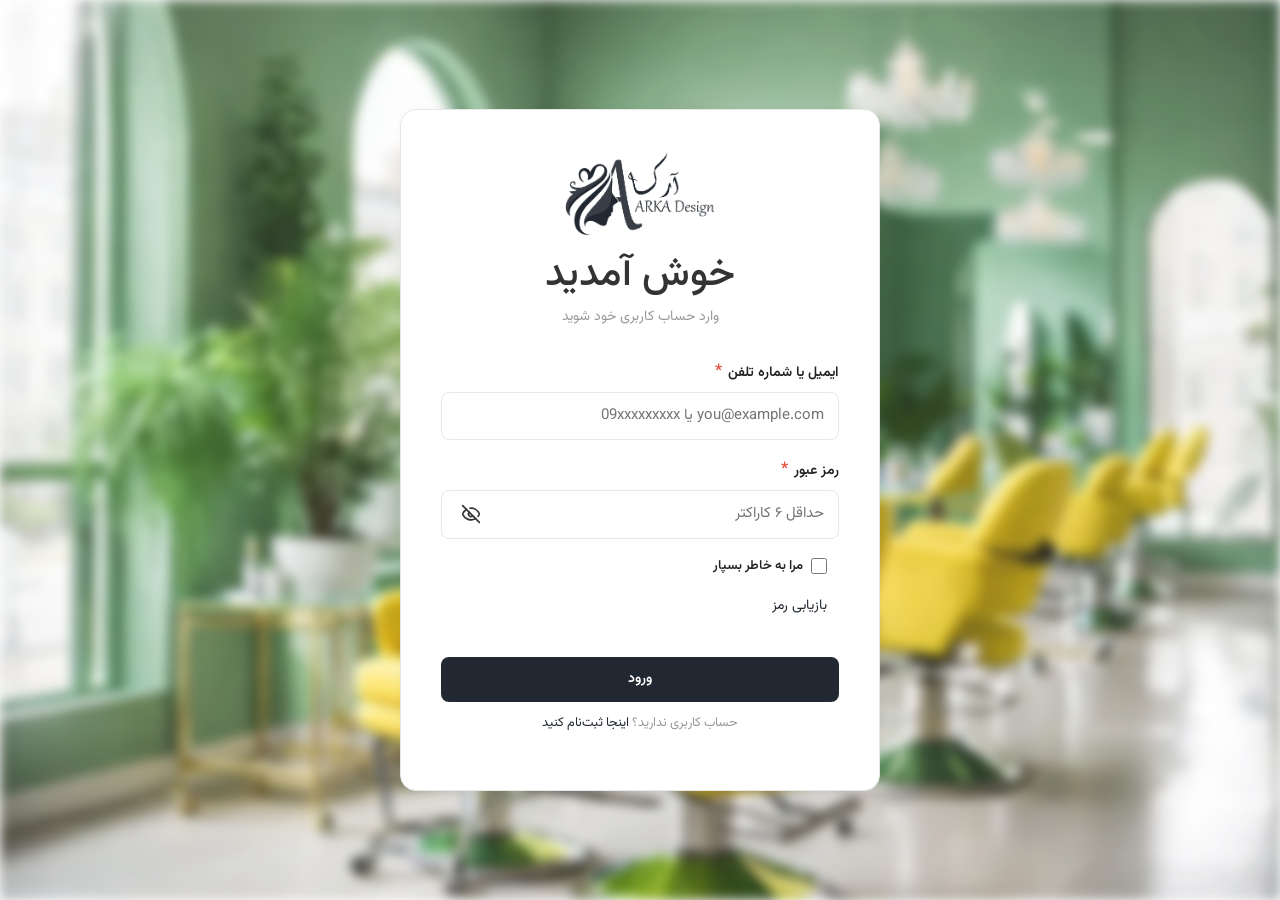
<file: login.html>
<!doctype html>
<html lang="fa" dir="rtl">
  <head>
    <meta charset="UTF-8" />
    <meta name="viewport" content="width=device-width,initial-scale=1.0" />
    <title>ورود — ARKA DESIGN</title>
    <link
      href="https://fonts.googleapis.com/css2?family=Vazirmatn:wght@100;300;400;700;900&display=swap"
      rel="stylesheet"
    />
    <link rel="stylesheet" href="assets/css/auth.css" />
    <link href="assets/css/bootstrap.rtl.min.css" rel="stylesheet" />
    <link
      rel="stylesheet"
      href="https://cdn.jsdelivr.net/npm/bootstrap-icons@1.11.1/font/bootstrap-icons.css"
    />
    <link rel="stylesheet" href="assets/css/swiper-bundle.min.css" />
    <link rel="stylesheet" href="assets/css/style.css" />
    <script src="assets/js/auth.js" defer></script>
  </head>
  <body>
    <main class="auth-wrapper position-relative">
        <img
            class="abstract"
            src="./assets/images/login.webp"
            alt=""
          />
      <div class="auth-container">
        <div class="auth-header">
          <div class="brand-logo">
            <a href="/" class="auth-logo">
              <img src="./assets/images/Arka--Logo.png" width="160px" />
            </a>
          </div>
          <h1>خوش آمدید</h1>
          <p class="subtitle">وارد حساب کاربری خود شوید</p>
        </div>

        <form id="login-form" novalidate>
          <div class="field">
            <label for="login-id">ایمیل یا شماره تلفن</label>
            <input
              id="login-id"
              type="text"
              placeholder="you@example.com یا 09xxxxxxxxx"
              minlength="4"
              maxlength="50"
              required
              autocomplete="username"
            />
          </div>

          <div class="field">
            <label for="login-password">رمز عبور</label>
            <input
              id="login-password"
              type="password"
              placeholder="حداقل ۶ کاراکتر"
              minlength="6"
              maxlength="64"
              required
              autocomplete="current-password"
            />
          </div>

          <div class="row row-between" style="margin: 16px 0">
            <label class="checkbox-group"
              ><input type="checkbox" /> مرا به خاطر بسپار</label
            >
            <a href="otp.html" class="link small">بازیابی رمز</a>
          </div>

          <div id="login-error" class="error"></div>

          <button class="auth-btn" type="submit" style="margin-top: 24px">
            ورود
          </button>

          <p class="note">
            حساب کاربری ندارید؟
            <a href="signup.html" class="link">اینجا ثبت‌نام کنید</a>
          </p>
        </form>
      </div>
    </main>
    <script src="assets/js/bootstrap.boundle.js"></script>
    <script src="assets/js/swiper-bundle.min.js"></script>
    <script src="assets/js/jalaali.min.js"></script>
    <script src="assets/js/lucide.min.js"></script>
  </body>
</html>
</file>
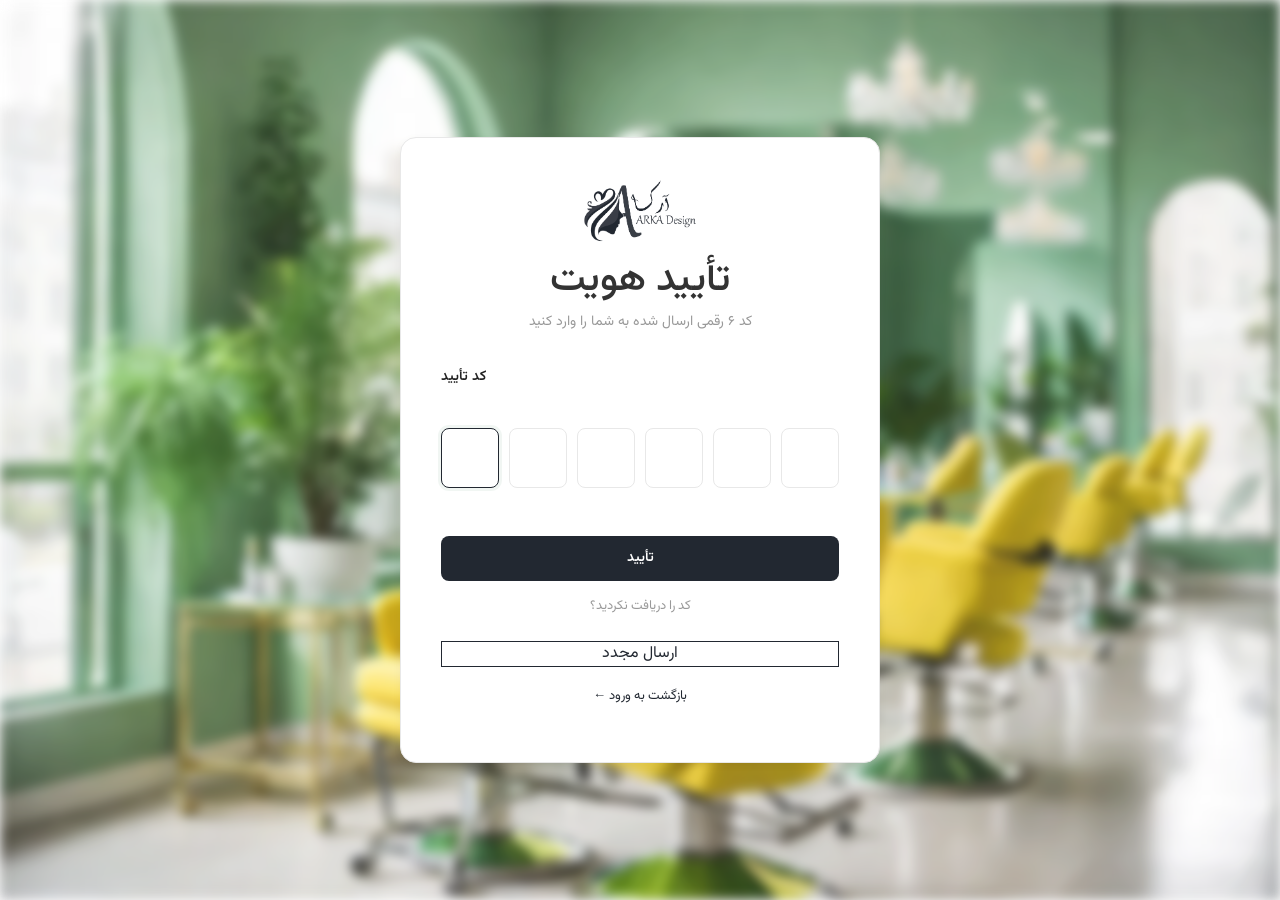
<file: otp.html>
<!doctype html>
<html lang="fa">
  <head>
    <meta charset="UTF-8" />
    <meta name="viewport" content="width=device-width,initial-scale=1.0" />
    <title>تأیید — ARKA DESIGN</title>
    <link
      href="https://fonts.googleapis.com/css2?family=Vazirmatn:wght@100;300;400;700;900&display=swap"
      rel="stylesheet"
    />
    <link rel="stylesheet" href="assets/css/auth.css" />
    <link rel="stylesheet" href="assets/css/bootstrap.rtl.min.css" />
    <link
      rel="stylesheet"
      href="https://cdn.jsdelivr.net/npm/bootstrap-icons@1.11.1/font/bootstrap-icons.css"
    />
    <link rel="stylesheet" href="assets/css/swiper-bundle.min.css" />
    <link rel="stylesheet" href="assets/css/style.css" />
  </head>
  <body>
    <main class="auth-wrapper position-relative">
       <img
            class="abstract"
            src="./assets/images/login.webp"
            alt=""
          />
      <div class="auth-container">
        <div class="auth-header">
          <div class="brand-logo"> <a href="/" class="logo">
              <img src="./assets/images/Arka--Logo.png" width="120px" />
            </a></div>
          <h1>تأیید هویت</h1>
          <p class="subtitle">کد ۶ رقمی ارسال شده به شما را وارد کنید</p>
        </div>

        <form id="otp-form" novalidate>
          <div class="field">
            <label style="margin-bottom: 16px" class="mx-auto">کد تأیید</label>
            <div class="otp-inputs">
              <input
                class="otp-input"
                type="text"
                inputmode="numeric"
                maxlength="1"
                pattern="[0-9]"
                required
                aria-label="رقم اول کد"
              />
              <input
                class="otp-input"
                type="text"
                inputmode="numeric"
                maxlength="1"
                pattern="[0-9]"
                required
                aria-label="رقم دوم کد"
              />
              <input
                class="otp-input"
                type="text"
                inputmode="numeric"
                maxlength="1"
                pattern="[0-9]"
                required
                aria-label="رقم سوم کد"
              />
              <input
                class="otp-input"
                type="text"
                inputmode="numeric"
                maxlength="1"
                pattern="[0-9]"
                required
                aria-label="رقم چهارم کد"
              />
              <input
                class="otp-input"
                type="text"
                inputmode="numeric"
                maxlength="1"
                pattern="[0-9]"
                required
                aria-label="رقم پنجم کد"
              />
              <input
                class="otp-input"
                type="text"
                inputmode="numeric"
                maxlength="1"
                pattern="[0-9]"
                required
                aria-label="رقم ششم کد"
              />
            </div>
          </div>

          <div id="otp-error" class="error center"></div>

          <button class="auth-btn" type="submit" style="margin-top: 24px">
            تأیید
          </button>

          <p class="note" style="margin-top: 16px">کد را دریافت نکردید؟</p>
          <button
            id="resend-btn"
            type="button"
            class="auth-btn-outline"
            style="width: 100%; margin-top: 8px"
          >
            ارسال مجدد
          </button>

          <p class="note" style="margin-top: 20px">
            <a href="login.html" class="link">← بازگشت به ورود</a>
          </p>
        </form>
      </div>
    </main>
    <script src="assets/js/auth.js" defer></script>
    <script src="assets/js/bootstrap.boundle.js"></script>
    <script src="assets/js/swiper-bundle.min.js"></script>
    <script src="assets/js/jalaali.min.js"></script>
    <script src="assets/js/lucide.min.js"></script>
  </body>
</html>
</file>
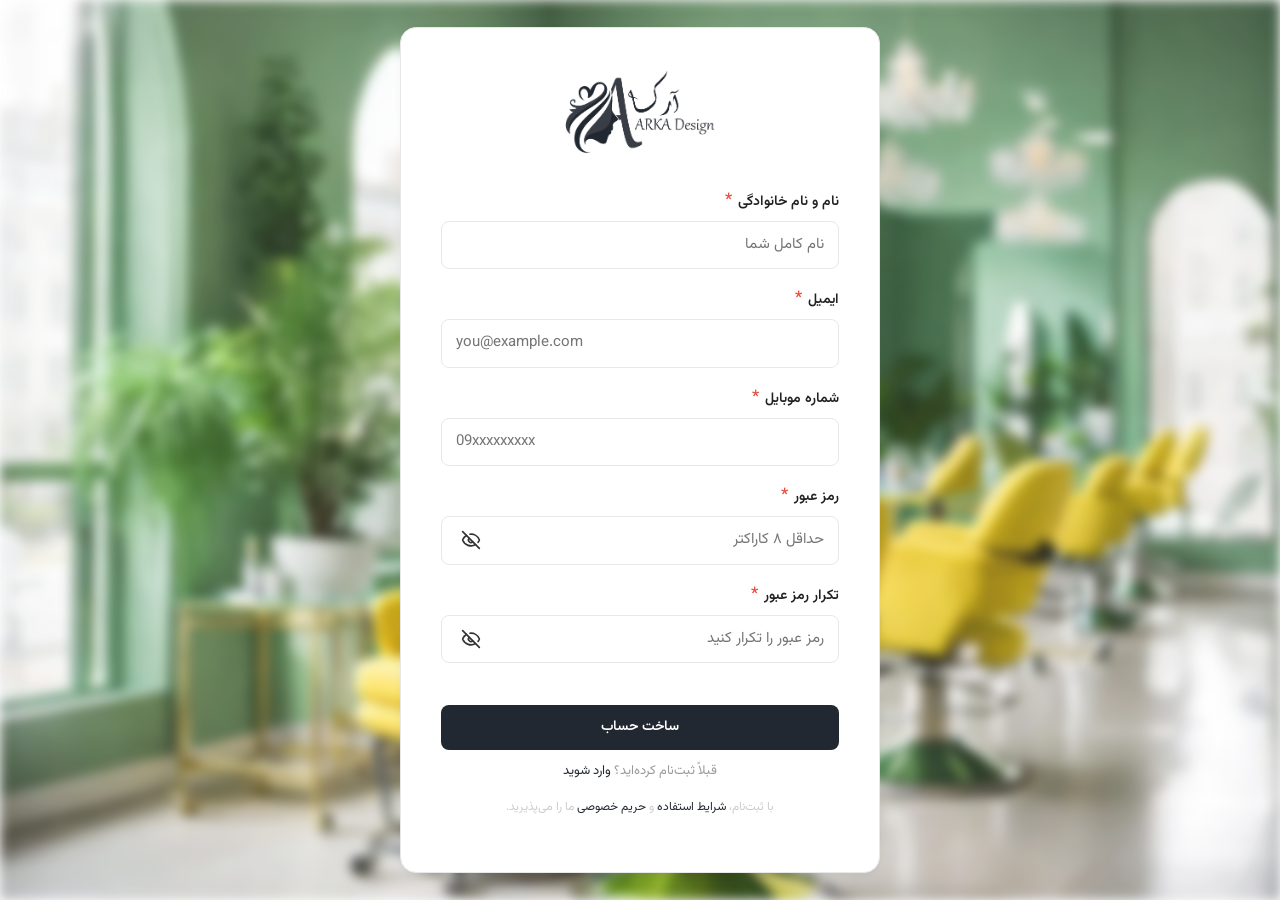
<file: signup.html>
<!doctype html>
<html lang="fa" dir="rtl">
  <head>
    <meta charset="UTF-8" />
    <meta name="viewport" content="width=device-width,initial-scale=1.0" />
    <title>ثبت‌نام — ARKA DESIGN</title>
    <link
      href="https://fonts.googleapis.com/css2?family=Vazirmatn:wght@100;300;400;700;900&display=swap"
      rel="stylesheet"
    />
    <link rel="stylesheet" href="assets/css/auth.css" />
    <link href="assets/css/bootstrap.rtl.min.css" rel="stylesheet" />
    <link
      rel="stylesheet"
      href="https://cdn.jsdelivr.net/npm/bootstrap-icons@1.11.1/font/bootstrap-icons.css"
    />
    <link rel="stylesheet" href="assets/css/swiper-bundle.min.css" />
    <link rel="stylesheet" href="assets/css/style.css" />
    <script src="assets/js/auth.js" defer></script>
  </head>
  <body>
    <main class="auth-wrapper position-relative">
       <img
            class="abstract"
            src="./assets/images/login.webp"
            alt=""
          />
      <div class="auth-container">
        <div class="auth-header">
          <div class="brand-logo">
            <a href="/" class="logo">
              <img src="./assets/images/Arka--Logo.png" width="160px" />
            </a>
          </div>
        </div>

        <form id="signup-form" novalidate>
          <div class="field">
            <label for="signup-name">نام و نام خانوادگی</label>
            <input
              id="signup-name"
              type="text"
              placeholder="نام کامل شما"
              minlength="2"
              maxlength="40"
              required
              autocomplete="name"
            />
          </div>

          <div class="field">
            <label for="signup-email">ایمیل</label>
            <input
              id="signup-email"
              type="email"
              placeholder="you@example.com"
              maxlength="50"
              required
              autocomplete="email"
            />
          </div>

          <div class="field">
            <label for="signup-phone">شماره موبایل</label>
            <input
              id="signup-phone"
              type="tel"
              placeholder="09xxxxxxxxx"
              pattern="^09\d{9}$"
              maxlength="11"
              required
              autocomplete="tel"
            />
          </div>

          <div class="field">
            <label for="signup-password">رمز عبور</label>
            <input
              id="signup-password"
              type="password"
              placeholder="حداقل ۸ کاراکتر"
              minlength="8"
              maxlength="64"
              required
              autocomplete="new-password"
            />
            <!-- <div id="pw-meter" class="pw-meter"><i></i></div> -->
          </div>

          <div class="field">
            <label for="signup-password-confirm">تکرار رمز عبور</label>
            <input
              id="signup-password-confirm"
              type="password"
              placeholder="رمز عبور را تکرار کنید"
              minlength="8"
              maxlength="64"
              required
              autocomplete="new-password"
            />
          </div>

          <div id="signup-error" class="error"></div>

          <button class="auth-btn" type="submit" style="margin-top: 24px">
            ساخت حساب
          </button>

          <p class="note">
            قبلاً ثبت‌نام کرده‌اید؟
            <a href="login.html" class="link">وارد شوید</a>
          </p>
          <p
            class="note"
            style="font-size: 12px; color: #ccc; margin-top: 16px"
          >
            با ثبت‌نام، <a href="#" class="link">شرایط استفاده</a> و
            <a href="#" class="link">حریم خصوصی</a> ما را می‌پذیرید.
          </p>
        </form>
      </div>
    </main>
    <script src="assets/js/bootstrap.boundle.js"></script>
    <script src="assets/js/swiper-bundle.min.js"></script>
    <script src="assets/js/jalaali.min.js"></script>
    <script src="assets/js/lucide.min.js"></script>
    <script src="assets/js/auth.js"></script>
  </body>
</html>
</file>
<file: assets/css/auth.css>
/* Modern minimal auth UI matching project theme */
:root {
  --main-color-one: #4f8c63;
  --bg: #fafaf9;
  --text: #222;
  --border: #e8e8e8;
  --transition: 0.4s;
}
* {
  box-sizing: border-box;
  margin: 0;
  padding: 0;
}
html,
body {
  height: 100%;
  overflow-x: hidden;
}
body {
  font-family: "Vazirmatn", sans-serif;
  background: var(--bg);
  color: var(--text);
  margin: 0;
  padding: 0;
}

.auth-wrapper {
  min-height: 100vh;
  display: flex;
  align-items: center;
  justify-content: center;
  padding: 20px 120px;
}
.auth-container {
  width: 100%;
  max-width: 480px;
  background: #fff;
  border-radius: 16px;
  padding: 40px;
  box-shadow: 0 2px 8px rgba(0, 0, 0, 0.04);
  border: 1px solid var(--border);
  animation: fadeInUp 0.6s ease-out;
}

@keyframes fadeInUp {
  from {
    opacity: 0;
    transform: translateY(20px);
  }
  to {
    opacity: 1;
    transform: translateY(0);
  }
}

.auth-header {
  text-align: center;
  margin-bottom: 32px;
}
.brand-logo {
  font-size: 28px;
  font-weight: 900;
  color: var(--main-color-one);
  letter-spacing: 2px;
  margin-bottom: 12px;
}
h1 {
  font-size: 24px;
  font-weight: 700;
  margin: 0 0 8px;
  color: var(--text);
}
.subtitle {
  font-size: 14px;
  color: #999;
  margin: 0;
}

form .field {
  margin-bottom: 18px;
}
label {
  display: block;
  font-size: 13px;
  font-weight: 600;
  margin-bottom: 8px;
  color: var(--text);
}
input[type="text"],
input[type="password"],
input[type="email"],
input[type="tel"] {
  width: 100%;
  padding: 12px 14px;
  border: 1px solid var(--border);
  border-radius: 8px;
  font-size: 14px;
  background: #fff;
  font-family: inherit;
  transition: all var(--transition) ease;
  outline: none;
}
input[type="text"]:focus,
input[type="password"]:focus,
input[type="email"]:focus,
input[type="tel"]:focus {
  border-color: var(--main-color-one);
  box-shadow: 0 0 0 3px rgba(79, 140, 99, 0.08);
}

.row {
  display: flex;
  gap: 12px;
  align-items: center;
  flex-wrap: wrap;
}
.row-between {
  justify-content: space-between;
}

.auth-btn {
  display: inline-block;
  padding: 12px 24px;
  background: var(--main-color-one);
  color: #fff;
  border-radius: 8px;
  border: 0;
  font-weight: 600;
  cursor: pointer;
  font-size: 14px;
  transition: all var(--transition) ease;
  width: 100%;
  text-align: center;
}
.auth-btn:hover {
  background: var(--color-nutural);
  transform: translateY(-1px);
  box-shadow: 0 4px 12px rgba(79, 140, 99, 0.2);
}
.auth-btn-outline {
  background: transparent;
  color: var(--main-color-one);
  border: 1px solid var(--main-color-one);
}
.auth-btn-outline:hover {
  background: rgba(79, 140, 99, 0.04);
}

.note {
  font-size: 13px;
  color: #999;
  margin-top: 12px;
  text-align: center;
}
.error {
  color: #e74c3c;
  font-size: 13px;
  margin-top: 8px;
  display: none;
}
.error.show {
  display: block;
  animation: shake 0.3s ease;
}

@keyframes shake {
  0%,
  100% {
    transform: translateX(0);
  }
  25% {
    transform: translateX(-5px);
  }
  75% {
    transform: translateX(5px);
  }
}

.pw-meter {
  height: 4px;
  background: #f0f0f0;
  border-radius: 4px;
  margin-top: 8px;
  overflow: hidden;
}
.pw-meter > i {
  display: block;
  height: 100%;
  width: 0;
  background: linear-gradient(90deg, #f97316, #4f8c63);
  transition: width var(--transition) ease;
}

.otp-inputs {
  display: flex;
  gap: 10px;
  justify-content: center;
  margin: 24px 0;
}
.otp-input {
  width: 50px;
  height: 60px;
  font-size: 24px;
  text-align: center;
  border-radius: 10px;
  border: 1px solid var(--border);
  background: #fff;
  font-weight: 600;
  transition: all var(--transition) ease;
}
.otp-input:focus {
  border-color: var(--main-color-one);
  outline: none;
  box-shadow: 0 0 0 3px rgba(79, 140, 99, 0.08);
}

.checkbox-group {
  display: flex;
  align-items: center;
  gap: 8px;
  font-size: 13px;
}
.checkbox-group input[type="checkbox"] {
  cursor: pointer;
  width: 16px;
  height: 16px;
  accent-color: var(--main-color-one);
}

.link {
  color: var(--main-color-one);
  cursor: pointer;
  text-decoration: none;
  transition: opacity var(--transition) ease;
}
.link:hover {
  opacity: 0.8;
}

.divider {
  display: flex;
  align-items: center;
  gap: 12px;
  margin: 20px 0;
  color: #ccc;
  font-size: 13px;
}
.divider::before,
.divider::after {
  content: "";
  flex: 1;
  height: 1px;
  background: var(--border);
}

.center {
  text-align: center;
}
.small {
  font-size: 13px;
}

@media (max-width: 600px) {
  .auth-container {
    padding: 28px 20px;
    margin-right: unset;
  }
  h1 {
    font-size: 20px;
  }
  input {
    font-size: 16px;
  }
}

* {
  box-sizing: border-box;
}
html,
body {
  height: 100%;
  overflow-x: hidden;
}
body {
  font-family: "Vazirmatn", sans-serif;
  background: var(--bg);
  color: var(--text);
  margin: 0;
  padding: 0;
}

.auth-container {
  width: 100%;
  max-width: 480px;
  background: #fff;
  border-radius: 16px;
  padding: 40px;
  box-shadow: 0 2px 8px rgba(0, 0, 0, 0.04);
  border: 1px solid var(--border);
  animation: fadeInUp 0.6s ease-out;
}

.eye-icon {
  position: absolute;
  top: 50%;
  left: 20px;
  transform: translateY(30%);
  height: 10px;
}

@keyframes fadeInUp {
  from {
    opacity: 0;
    transform: translateY(20px);
  }
  to {
    opacity: 1;
    transform: translateY(0);
  }
}

.auth-header {
  text-align: center;
  margin-bottom: 32px;
}
.brand-logo {
  font-size: 28px;
  font-weight: 900;
  color: var(--main-color-one);
  letter-spacing: 2px;
  margin-bottom: 12px;
}
h1 {
  font-size: 24px;
  font-weight: 700;
  margin: 0 0 8px;
  color: var(--text);
}
.subtitle {
  font-size: 14px;
  color: #999;
  margin: 0;
}

form .field {
  margin-bottom: 18px;
}
label {
  display: block;
  font-size: 14px;
  font-weight: 600;
  margin-bottom: 8px;
  color: var(--text);
}
input[type="text"],
input[type="password"],
input[type="email"],
input[type="tel"] {
  width: 100%;
  padding: 12px 14px;
  border: 1px solid var(--border);
  border-radius: 8px;
  font-size: 15px;
  background: #fff;
  font-family: inherit;
  transition: all var(--transition) ease;
  outline: none;
}
input[type="text"]:focus,
input[type="password"]:focus,
input[type="email"]:focus,
input[type="tel"]:focus {
  border-color: var(--main-color-one);
  box-shadow: 0 0 0 3px rgba(79, 140, 99, 0.08);
}

.row {
  display: flex;
  gap: 12px;
  align-items: center;
  flex-wrap: wrap;
}
.row-between {
  justify-content: space-between;
}

.auth-btn {
  display: inline-block;
  padding: 12px 24px;
  background: var(--main-color-one);
  color: #fff;
  border-radius: 8px;
  border: 0;
  font-weight: 600;
  cursor: pointer;
  font-size: 14px;
  transition: all var(--transition) ease;
  width: 100%;
  text-align: center;
}
.auth-btn:hover {
  background: var(--vegas-natural);
  transform: translateY(-1px);
  box-shadow: 0 4px 12px rgba(79, 140, 99, 0.2);
}
.auth-btn-outline {
  background: transparent;
  color: var(--main-color-one);
  border: 1px solid var(--main-color-one);
}
.auth-btn-outline:hover {
  background: rgba(79, 140, 99, 0.04);
}

.note {
  font-size: 13px;
  color: #999;
  margin-top: 12px;
  text-align: center;
}
.error {
  color: #e74c3c;
  font-size: 13px;
  margin-top: 8px;
  display: none;
}
.error.show {
  display: block;
  animation: shake 0.3s ease;
}

@keyframes shake {
  0%,
  100% {
    transform: translateX(0);
  }
  25% {
    transform: translateX(-5px);
  }
  75% {
    transform: translateX(5px);
  }
}

.pw-meter {
  height: 4px;
  background: #f0f0f0;
  border-radius: 4px;
  margin-top: 8px;
  overflow: hidden;
}
.pw-meter > i {
  display: block;
  height: 100%;
  width: 0;
  background: linear-gradient(90deg, #f97316, #4f8c63);
  transition: width var(--transition) ease;
}

.otp-inputs {
  display: flex;
  gap: 10px;
  justify-content: center;
  margin: 24px 0;
}
.otp-input {
  width: 50px;
  height: 60px;
  font-size: 24px;
  text-align: center;
  border-radius: 10px;
  border: 1px solid var(--border);
  background: #fff;
  font-weight: 600;
  transition: all var(--transition) ease;
}
.otp-input:focus {
  border-color: var(--main-color-one);
  outline: none;
  box-shadow: 0 0 0 3px rgba(79, 140, 99, 0.08);
}

.checkbox-group {
  display: flex;
  align-items: center;
  gap: 8px;
  font-size: 13px;
}
.checkbox-group input[type="checkbox"] {
  cursor: pointer;
  width: 16px;
  height: 16px;
  accent-color: var(--main-color-one);
}

.link {
  color: var(--main-color-one);
  cursor: pointer;
  text-decoration: none;
  transition: opacity var(--transition) ease;
}
.link:hover {
  opacity: 0.8;
}

.divider {
  display: flex;
  align-items: center;
  gap: 12px;
  margin: 20px 0;
  color: #ccc;
  font-size: 13px;
}
.divider::before,
.divider::after {
  content: "";
  flex: 1;
  height: 1px;
  background: var(--border);
}

.center {
  text-align: center;
}
.small {
  font-size: 13px;
}

@media (max-width: 600px) {
  .auth-wrapper {
    padding: 20px;
  }
  .auth-container {
    padding: 28px 20px;
  }
  h1 {
    font-size: 20px;
  }
  input {
    font-size: 16px;
  }
}

.input-error-border {
  border-color: #e74c3c !important;
}
.input-tooltip-error {
  font-family: inherit;
  position: absolute;
  right: 50%;
  transform: translate(50%, 0%);
  top: -15px;
  background: #fff;
  color: #e74c3c;
  font-size: 13px;
  padding: 6px 12px;
  border: 1px solid #e74c3c;
  border-radius: 8px;
  box-shadow: 0 2px 8px rgba(231, 76, 60, 0.08);
  white-space: nowrap;
  margin-top: 4px;
  z-index: 10;
  pointer-events: none;
  transition: opacity 0.2s;
  opacity: 1;
}
.input-tooltip-arrow {
  position: absolute;
  right: 50%;
  transform: translateX(50%);
  bottom: -8px;
  width: 0;
  height: 0;
  border-left: 8px solid transparent;
  border-right: 8px solid transparent;
  border-top: 8px solid #e74c3c;
}
.req-star {
  font-size: 16px;
  vertical-align: middle;
  margin-right: 2px;
  color: #e74c3c;
}
</file>
<file: assets/css/style.css>
:root {
  --main-color-one: #222831;
  --main-color-two: #393e46;
  --main-color-three: #ffd369;
  --main-color-four: hwb(0 93% 7%);
  --vegas-natural: #3e2723;
  --vegas-bg: #fafaf9;
  --text-dark: #333;
  --text-muted: #777;
  --discount-red: #e74c3c;
  --transition-speed: 0.4s;
  --reveal-speed: 0.8s;
}

body {
  scrollbar-width: none;
  overflow-y: scroll;
}

body::-webkit-scrollbar {
  display: none;
}

.custom-scrollbar {
  position: fixed;
  left: auto;
  top: 0;
  width: 6px;
  height: 100vh;
  z-index: 9999;
  background: rgb(0, 0, 0);
  border-radius: 8px;
  transition: width 0.25s cubic-bezier(0.4, 0, 0.2, 1);
  cursor: pointer;
}

.custom-scrollbar:hover {
  width: 14px;
}

.custom-scrollbar-thumb {
  position: absolute;
  width: 100%;
  background: var(--main-color-one);
  border-radius: 8px;
  transition: width 0.25s cubic-bezier(0.4, 0, 0.2, 1);
}

#preloader {
  position: fixed;
  top: 0;
  left: 0;
  width: 100%;
  height: 100%;
  background-color: var(--vegas-natural);
  display: flex;
  display: none;
  flex-direction: column;
  justify-content: center;
  align-items: center;
  z-index: 9999;
  transition:
    opacity 0.6s cubic-bezier(0.77, 0, 0.175, 1),
    visibility 0.6s;
}

/* html:has(#preloader) {
  overflow: hidden;
} */

#preloader.loaded {
  opacity: 0;
  visibility: hidden;
}

.loader-content {
  text-align: center;
  animation: fadeZoomIn 0.3s ease forwards;
}

.loader-logo {
  font-family: "Vazirmatn", sans-serif;
  font-size: 2rem;
  font-weight: 900;
  color: var(--main-color-three);
  letter-spacing: 8px;
  margin-bottom: 20px;
  animation: loaderPulse 2s infinite ease-in-out;
}

.loader-bar-container {
  width: 120px;
  height: 2px;
  background: var(--main-color-three);
  margin: 0 auto;
  overflow: hidden;
  border-radius: 4px;
}

.loader-bar {
  width: 100%;
  height: 100%;
  background: #222831;
  transform: translateX(-100%);
  animation: loaderLine 1.5s infinite cubic-bezier(0.65, 0, 0.35, 1);
}
/* Search results paper dropdown */
.search-results-paper {
  position: absolute;
  top: calc(100% + 8px);
  left: 0;
  right: 0;
  background: #fff;
  border-radius: 14px;
  z-index: 2900;
  border: 1px solid #e0e0e0;
  overflow: hidden;
  pointer-events: none;
  visibility: hidden;
  opacity: 0;
  transform-origin: top center;
  box-shadow: 0 10px 30px rgba(0, 0, 0, 0.12);
}

.price-input-container input {
  text-align: center;
}

.search-results-paper a:hover {
  background-color: #f8f9fa;
  color: var(--main-color-one) !important;
}

.search-results-paper hr {
  margin: 12px 0;
  opacity: 0.1;
}

@keyframes loaderPulse {
  0%,
  100% {
    transform: scale(1);
    opacity: 1;
  }
  50% {
    transform: scale(1.05);
    opacity: 0.7;
  }
}

@keyframes loaderLine {
  0% {
    transform: translateX(-100%);
  }
  50% {
    transform: translateX(0);
  }
  100% {
    transform: translateX(100%);
  }
}

@keyframes fadeZoomIn {
  from {
    opacity: 0.7;
    transform: scale(0.7);
  }
  to {
    opacity: 1;
    transform: scale(1);
  }
}

@keyframes fadeZoomout {
  from {
    opacity: 1;
    transform: scale(1);
  }
  to {
    opacity: 0;
    transform: scale(1);
    display: none;
  }
}

.fade-zoom-in {
  animation: fadeZoomIn 0.3s ease forwards;
}

.fade-zoom-out {
  animation: fadeZoomout 0.3s ease forwards;
}

.mobile-toggle {
  display: none;
  font-size: 1.8rem;
  cursor: pointer;
  color: var(--text-dark);
  z-index: 10;
}

.circular-menu-overlay {
  position: fixed;
  inset: 0;
  background-color: #3e2723e6;
  z-index: 3000;
  display: flex;
  align-items: center;
  justify-content: center;
  visibility: hidden;
  clip-path: circle(0% at 95% 5%);
  will-change: clip-path;
  backdrop-filter: blur(20px);
}

.menu-close-btn {
  position: absolute;
  top: 15px;
  right: 15px;
  background: none;
  border: 1px solid rgba(255, 255, 255, 0.2);
  color: #fff;
  width: 50px;
  height: 50px;
  border-radius: 50%;
  display: flex;
  align-items: center;
  justify-content: center;
  cursor: pointer;
  transition: all 0.3s ease;
}

.menu-close-btn:hover {
  background-color: var(--main-color-three);
  color: var(--main-color-one);
}

.menu-content {
  text-align: center;
  width: 100%;
}

.menu-link {
  color: #fff !important;
  font-size: 1.8rem;
  text-decoration: none;
  display: flex;
  align-items: center;
  gap: 15px;
  transition: color 0.3s ease;
  opacity: 1;
}

.menu-link i {
  width: 32px;
  height: 32px;
  color: var(--main-color-three);
}

.menu-link:hover {
  color: var(--main-color-three) !important;
  transform: scale(1.05);
}

.btn-gold {
  background: var(--main-color-three);
  color: #000000 !important;
  border: none;
  padding: 10px 20px;
  border-radius: 8px;
  cursor: pointer;
  transition:
    background 0.3s,
    color 0.3s;
}

.btn-gold:hover {
  background: var(--main-color-one);
  color: #fff !important;
}

html,
body {
  height: 100%;
  font-size: 16px;
}
body {
  font-family: Vazirmatn, sans-serif;
  background-color: #fff;
  color: var(--text-dark);
  margin: 0;
  padding: 0;
  overflow-x: hidden;
  font-size: 16px !important;
}

label,
input[type="checkbox"] {
  cursor: pointer;
}

/* Reveal animations */
.reveal {
  opacity: 0;
  transform: translateY(40px);
  transition:
    opacity var(--reveal-speed) ease-out,
    transform var(--reveal-speed) cubic-bezier(0.25, 0.46, 0.45, 0.94);
  will-change: transform, opacity;
}
.reveal.visible {
  opacity: 1;
  transform: translateY(0);
}

/* Header */
header {
  position: relative;
}

.logo {
  position: relative;
}

.header-top {
  padding: 10px 0;
  background: #fff;
  border-bottom: 1px solid #f0f0f0;
}
.logo {
  font-size: 2.2rem;
  font-weight: 900;
  color: var(--main-color-one);
  text-decoration: none;
  letter-spacing: 2px;
}
.search-bar {
  background: #f1f3f5;
  border-radius: 8px;
  padding: 6px 15px;
  display: flex;
  align-items: center;
  transition: all 0.3s;
}
.search-bar:focus-within {
  background: #fff;
  box-shadow: 0 0 0 2px var(--main-color-one);
}
.search-bar input {
  background: transparent;
  border: none;
  outline: none;
  width: 100%;
  padding-right: 10px;
  font-size: 0.9rem;
}

/* Full Width Mega Menu */
.nav-bar {
  background: #c1c1c1;
  border-bottom: 1px solid #eee;
  z-index: 1020;
  position: sticky;
  top: 0;
}
.category-btn {
  background: var(--main-color-three);
  color: var(--vegas-natural);
  padding: 12px 24px;
  border: none;
  display: flex;
  align-items: center;
  gap: 10px;
  font-weight: 700;
  font-size: 18px;
  cursor: pointer;
  transition: background 0.3s;
  border-radius: 0.25rem;
}
.category-btn:hover {
  background: #1a1e25;
  color: #fff;
}

.mega-menu-wrapper {
  position: static;
}

.mega-menu {
  position: absolute;
  top: 100%;
  left: 5%;
  width: 90%;
  background: #fff;
  box-shadow: 0 20px 40px rgba(0, 0, 0, 0.08);
  display: flex;
  visibility: hidden;
  opacity: 0;
  transform: translateY(15px);
  transition: all 0.4s cubic-bezier(0.165, 0.84, 0.44, 1);
  padding: 0;
  z-index: 1000;
  border-top: 2px solid var(--vegas-natural);
  min-height: 450px;
}

.mega-menu-wrapper:hover .mega-menu {
  visibility: visible;
  opacity: 1;
  transform: translateY(0);
}

/* Mega Menu Sidebar */
.mega-sidebar {
  width: 280px;
  background: #fcfcfc;
  border-left: 1px solid #f0f0f0;
  padding: 20px 0;
}

.mega-sidebar-item {
  padding: 14px 25px;
  cursor: pointer;
  font-weight: 600;
  font-size: 0.95rem;
  display: flex;
  align-items: center;
  justify-content: space-between;
  transition: all 0.3s;
  color: #555;
  border-right: 3px solid transparent;
}

.mega-sidebar-item:hover,
.mega-sidebar-item.active {
  background: #fff;
  color: var(--vegas-natural);
  border-right-color: var(--vegas-natural);
}

/* Mega Menu Content */
.mega-content-area {
  flex: 1;
  padding: 40px;
  display: none; /* Hidden by default */
  animation: megaFadeIn 0.5s ease;
}

.mega-content-area.active {
  display: flex;
}

@keyframes megaFadeIn {
  from {
    opacity: 0;
    transform: translateX(10px);
  }
  to {
    opacity: 1;
    transform: translateX(0);
  }
}

.mega-col h6 {
  font-weight: 800;
  margin-bottom: 20px;
  color: var(--main-color-one);
  font-size: 1rem;
}

.mega-col ul {
  list-style: none;
  padding: 0;
}

.mega-col ul li {
  margin-bottom: 10px;
}

.mega-col ul li a {
  text-decoration: none;
  color: #666;
  font-size: 0.9rem;
  transition: color 0.2s;
  display: inline-block;
  transition: all 0.3s ease;
}

.mega-col ul li a:hover {
  color: var(--vegas-natural);
  transform: translateX(-5px);
}

.mega-promo-card {
  border-radius: 12px;
  overflow: hidden;
  position: relative;
  height: 100%;
  min-height: 250px;
}

.mega-promo-card img {
  width: 100%;
  height: 100%;
  object-fit: cover;
  transition: transform 1.5s ease;
}

.mega-promo-card:hover img {
  transform: scale(1.1);
}

.mobile-toggle {
  display: none;
  font-size: 1.8rem;
  cursor: pointer;
  color: var(--text-dark);
  z-index: 10000;
}

/* ── Mobile Menu Tabs ─────────────────────────────── */
.circular-menu-overlay {
  flex-direction: column;
  align-items: stretch;
  justify-content: flex-start;
}

.menu-tabs-bar {
  display: flex;
  padding: 50px 24px 0;
  border-bottom: 1px solid rgba(255, 255, 255, 0.1);
  flex-shrink: 0;
}

.menu-tab-pill {
  flex: 1;
  padding: 12px 0;
  background: transparent;
  border: none;
  border-bottom: 3px solid transparent;
  color: rgba(255, 255, 255, 0.45);
  font-family: "Vazirmatn", sans-serif;
  font-size: 0.9rem;
  font-weight: 700;
  cursor: pointer;
  text-align: center;
  transition:
    color 0.25s,
    border-color 0.25s;
}

.menu-tab-pill.mobile-menu-active {
  color: var(--main-color-three);
  border-bottom-color: var(--main-color-three);
}

.menu-tab-panel {
  display: none;
  flex: 1;
  overflow-y: auto;
  padding: 20px 24px 40px;
  scrollbar-width: none;
}

.menu-tab-panel::-webkit-scrollbar {
  display: none;
}

.menu-tab-panel.mobile-menu-active {
  display: block;
}

/* Nav items inside tab 1 */
.menu-nav-item {
  display: flex;
  align-items: center;
  gap: 16px;
  padding: 10px 0;
  border-bottom: 1px solid rgba(255, 255, 255, 0.07);
  color: #fff;
  text-decoration: none;
  font-size: 1rem;
  font-weight: 300;
  transition:
    color 0.25s,
    padding-right 0.25s;
}

.menu-nav-item:last-of-type {
  border-bottom: none;
}

.menu-nav-item .nav-icon {
  width: 38px;
  height: 38px;
  border-radius: 10px;
  background: rgba(255, 255, 255, 0.07);
  display: flex;
  align-items: center;
  justify-content: center;
  font-size: 1rem;
  flex-shrink: 0;
  transition:
    background 0.25s,
    color 0.25s;
}

.menu-nav-item .nav-arrow {
  margin-right: auto;
  font-size: 0.75rem;
  opacity: 0.35;
}

.login-cta {
  margin-top: 24px;
  background: var(--main-color-three);
  color: var(--main-color-one);
  border: none;
  border-radius: 12px;
  padding: 14px;
  width: 100%;
  font-family: "Vazirmatn", sans-serif;
  font-size: 1rem;
  font-weight: 700;
  cursor: pointer;
  display: flex;
  align-items: center;
  justify-content: center;
  gap: 10px;
  transition: opacity 0.25s;
  text-decoration: none;
}

.cat-list {
  display: flex;
  flex-direction: column;
}

.cat-card {
  display: flex;
  align-items: center;
  gap: 16px;
  padding: 10px 0;
  border-bottom: 1px solid rgba(255, 255, 255, 0.07);
  color: #fff;
  text-decoration: none;
  font-size: 0.95rem;
  font-weight: 300;
  transition:
    color 0.25s,
    padding-right 0.25s;
}

.cat-card:last-child {
  border-bottom: none;
}

.cat-icon-box {
  width: 38px;
  height: 38px;
  border-radius: 10px;
  background: rgba(255, 255, 255, 0.07);
  display: flex;
  align-items: center;
  justify-content: center;
  font-size: 1.1rem;
  flex-shrink: 0;
  transition: background 0.25s;
}

.cat-card .cat-name {
  flex: 1;
  font-size: 0.95rem;
}

.cat-card .cat-arrow {
  font-size: 0.75rem;
}

.cat-card {
  cursor: default;
}

.cat-card .cat-name {
  flex: 1;
  font-size: 0.95rem;
  color: #fff;
  text-decoration: none;
  transition: color 0.25s;
}

.cat-toggle {
  cursor: pointer;
}

.cat-card.open .cat-arrow {
  transform: rotate(-90deg);
  color: var(--main-color-three);
}

.cat-arrow {
  transition: transform 0.3s ease;
}

/* Submenu */
.cat-submenu {
  display: flex;
  flex-direction: column;
  overflow: hidden;
  max-height: 0;
  transition:
    max-height 0.35s cubic-bezier(0.4, 0, 0.2, 1),
    opacity 0.25s ease;
  opacity: 0;
  padding-right: 54px; /* aligns under the text */
  border-bottom: 1px solid rgba(255, 255, 255, 0.07);
}

.cat-submenu.open {
  max-height: 300px;
  opacity: 1;
}

.cat-sub-item {
  display: flex;
  align-items: center;
  gap: 8px;
  padding: 10px 0;
  color: rgba(255, 255, 255, 0.85);
  text-decoration: none;
  font-size: 0.85rem;
  border-bottom: 1px solid rgba(255, 255, 255, 0.04);
  transition:
    color 0.2s,
    padding-right 0.2s;
}

.cat-sub-item:last-child {
  border-bottom: none;
}

.cat-sub-item:hover {
  color: var(--main-color-three);
  padding-right: 6px;
}

.cat-sub-item i {
  font-size: 1.2rem;
  color: var(--main-color-three);
  opacity: 0.6;
}

/* ── Menu Search ─────────────────────────────────── */
.menu-search-bar {
  display: flex;
  align-items: center;
  gap: 10px;
  margin: 16px 24px 0;
  background: rgba(255, 255, 255, 0.08);
  border: 1px solid rgba(255, 255, 255, 0.15);
  border-radius: 12px;
  padding: 10px 16px;
  transition: border-color 0.25s;
  flex-shrink: 0;
}

.menu-search-bar:focus-within {
  border-color: var(--main-color-three);
  background: rgba(255, 255, 255, 0.12);
}

.menu-search-icon {
  color: rgba(255, 255, 255, 0.4);
  font-size: 0.95rem;
  flex-shrink: 0;
}

.menu-search-bar input {
  flex: 1;
  background: transparent;
  border: none;
  outline: none;
  color: #fff;
  font-family: "Vazirmatn", sans-serif;
  font-size: 0.95rem;
  direction: rtl;
}

.menu-search-bar input::placeholder {
  color: rgba(255, 255, 255, 0.3);
}

.menu-search-clear {
  background: none;
  border: none;
  color: rgba(255, 255, 255, 0.4);
  cursor: pointer;
  padding: 0;
  font-size: 0.75rem;
  display: none;
  transition: color 0.2s;
}

.menu-search-clear.visible {
  display: block;
}

.menu-search-clear:hover {
  color: var(--main-color-three);
}

/* Search results panel */
.menu-search-results {
  display: none;
  flex-direction: column;
  flex: 1;
  overflow-y: auto;
  padding: 16px 24px 40px;
  scrollbar-width: none;
}

.menu-search-results::-webkit-scrollbar {
  display: none;
}

.menu-search-results.active {
  display: flex;
}

.search-result-item {
  display: flex;
  align-items: center;
  gap: 14px;
  padding: 13px 0;
  border-bottom: 1px solid rgba(255, 255, 255, 0.07);
  text-decoration: none;
  color: #fff;
  font-size: 0.95rem;
  font-weight: 600;
  transition:
    color 0.2s,
    padding-right 0.2s;
}

.search-result-item:last-child {
  border-bottom: none;
}

.search-result-item:hover {
  color: var(--main-color-three);
  padding-right: 6px;
}

.search-result-item:hover .search-result-icon {
  background: var(--main-color-three);
}

.search-result-icon {
  width: 36px;
  height: 36px;
  border-radius: 10px;
  background: rgba(255, 255, 255, 0.07);
  display: flex;
  align-items: center;
  justify-content: center;
  font-size: 1rem;
  flex-shrink: 0;
  transition: background 0.25s;
}

.search-result-label {
  flex: 1;
}

.search-result-label mark {
  background: transparent;
  color: var(--main-color-three);
  font-weight: 800;
}

.search-result-tag {
  font-size: 0.7rem;
  color: rgba(255, 255, 255, 0.3);
  font-weight: 400;
  margin-top: 2px;
  display: block;
}

.menu-search-empty {
  text-align: center;
  color: rgba(255, 255, 255, 0.3);
  font-size: 0.9rem;
  padding: 40px 0;
}

.section-title {
  font-weight: 800;
  color: var(--discount-red);
  border-right: 4px solid var(--discount-red);
  padding-right: 15px;
  margin: 60px 0 30px;
}
.section-title.popular {
  color: var(--text-dark);
  border-right-color: var(--text-dark);
}

.abstract-parent {
  position: relative;
  padding: 1px 0 60px;
  max-width: 100vw;
}

.abstract-parent .abstract {
  position: absolute;
  top: 0;
  width: 100vw;
  height: 100%;
  object-fit: cover;
  background-attachment: fixed;
  z-index: -1;
  background-color: rgba(0, 0, 0, 0.3);
  filter: blur(10px);
  opacity: 0.3;
}

.abstract {
  position: absolute;
  top: 0;
  width: 100vw;
  height: 100%;
  object-fit: cover;
  z-index: -1;
  filter: blur(6px);
  opacity: 0.9;
}

.footer {
  background: #f8f9fa;
  border-top: 1px solid #eee;
  padding: 60px 0 20px;
  border-top: 2px solid var(--main-color-three);
}

.footer a {
  text-decoration: none;
}

.footer a:hover {
  text-decoration: underline;
}

.footer .newsletter-group input {
  direction: rtl;
}

.social-icons a {
  color: #fff;
  background: #333;
  width: 36px;
  height: 36px;
  display: inline-flex;
  align-items: center;
  justify-content: center;
  border-radius: 10px;
  margin-left: 10px;
  text-decoration: none;
}

.category-btn {
  font-weight: normal;
  font-size: 0.8rem;
}

.btn {
  color: #000000;
}

.btn.btn-dark {
  color: #ffffff;
}

/* 3D Tilt Banner Styles */
.tilt-container-wrapper {
  perspective: 1200px;
  width: 100%;
  height: 450px;
  display: flex;
  align-items: center;
  justify-content: center;
}

.tilt-banner-card {
  width: 100%;
  height: 100%;
  background: #000;
  border-radius: 24px;
  position: relative;
  overflow: hidden;
  transform-style: preserve-3d;
  will-change: transform;
  transition:
    transform 0.15s ease-out,
    box-shadow 0.1s ease;
  display: flex;
  align-items: center;
}

/* Ken Burns (Slow Zoom) Effect on Background Layer */
.tilt-banner-bg {
  position: absolute;
  top: 0;
  left: 0;
  width: 100%;
  height: 100%;
  background-size: cover;
  background-position: center;
  transform: translateZ(-50px) scale(1.05); /* Recessed slightly more for depth */
  transition: transform 8s cubic-bezier(0.1, 0, 0.3, 1); /* Long cinematic transition */
}

.tilt-banner-card:hover .tilt-banner-bg {
  transform: translateZ(-50px) scale(1.35); /* Zoom in effect */
}

.tilt-banner-overlay {
  position: absolute;
  inset: 0;
  background: linear-gradient(
    90deg,
    rgba(0, 0, 0, 0.8) 0%,
    rgba(0, 0, 0, 0.4) 50%,
    transparent 100%
  );
  z-index: 1;
}

.tilt-content {
  position: relative;
  z-index: 2;
  color: white;
  transform: translateZ(50px); /* Content pops out */
  pointer-events: none;
}

.tilt-badge {
  background: var(--main-color-three);
  color: black;
  display: inline-block;
  padding: 5px 12px;
  border-radius: 20px;
  font-size: 0.8rem;
  font-weight: 700;
  transform: translateZ(20px);
}

.tilt-content h2,
.tilt-content p,
.tilt-content a {
  transform: translateZ(30px);
  pointer-events: auto;
}

.tilt-glare {
  position: absolute;
  top: 0;
  left: 0;
  width: 100%;
  height: 100%;
  background: radial-gradient(
    circle at 0% 0%,
    rgba(255, 255, 255, 0.2) 0%,
    transparent 60%
  );
  pointer-events: none;
  z-index: 5;
  opacity: 0;
  transition: opacity 0.3s;
}

.tilt-banner-card:hover .tilt-glare {
  opacity: 1;
}

.fw-black {
  font-weight: 900;
}

@media (max-width: 991px) {
  .tilt-container-wrapper {
    height: 350px;
  }
  .tilt-content h2 {
    font-size: 1.8rem;
  }
}

/* Swiper Controls overrides */
.swiper .swiper-button-next,
.swiper .swiper-button-prev {
  width: 40px;
  height: 40px;
  border-radius: 50%;
  color: #fff;
  transition: all 0.3s ease;
  background: rgba(0, 0, 0, 0.4);
  backdrop-filter: blur(8px);
  border: 1px solid rgba(255, 255, 255, 0.2);
}

.swiper .swiper-button-next:hover,
.swiper .swiper-button-prev:hover {
  background: var(--main-color-one);
  transform: scale(1.1);
  box-shadow: 0 0 5px var(--vegas-natural);
}

/* Arrow animation */
.swiper .swiper-button-next::after,
.swiper .swiper-button-prev::after {
  font-size: 12px;
  font-weight: bold;
}

.swiper .swiper-button-next:hover::after {
  animation: arrowMove 0.4s ease;
}

.swiper .swiper-button-prev:hover::after {
  animation: arrowMoveBack 0.4s ease;
}

@keyframes arrowMove {
  0% {
    transform: translateX(0);
  }
  50% {
    transform: translateX(-5px);
  }
  100% {
    transform: translateX(0);
  }
}

@keyframes arrowMoveBack {
  0% {
    transform: translateX(0);
  }
  50% {
    transform: translateX(5px);
  }
  100% {
    transform: translateX(0);
  }
}

.swiper-pagination-bullet {
  width: 10px;
  height: 10px;
  border-radius: 50%;
  margin: 0 6px;
  position: relative;
  overflow: hidden;
  transition: all 0.4s ease;
  background: rgb(0, 0, 0);
  opacity: 0.8;
  border: 1px solid var(--vegas-natural);
}

.swiper-pagination-bullet-active {
  width: 30px;
  background: var(--main-color-three);
  border-radius: 20px;
  border: 1px solid var(--vegas-natural);
}

.swiper-pagination-bullet-active::after {
  content: "";
  position: absolute;
  inset: 0;
  background: rgba(0, 0, 0, 0.2);
  animation: mainHeroProgress 6s linear forwards;
}

@keyframes mainHeroProgress {
  from {
    width: 0%;
  }
  to {
    width: 100%;
  }
}

@keyframes ripple {
  to {
    transform: scale(3);
    opacity: 0;
  }
}

/* Categories styles  */
.categoriesSwiper {
  width: 100%;
  padding: 20px 0;
}

.categoriesSwiper .swiper-slide {
  aspect-ratio: 1/1;
  perspective: 2000px;
  cursor: pointer;
}

.flip-card-inner {
  position: relative;
  width: 100%;
  height: 100%;
  transition: transform 0.8s;
  transform-style: preserve-3d;
}

.flip-card:hover .flip-card-inner {
  transform: rotateY(180deg);
}

.flip-card:hover .fade-in-top,
.flip-card:hover .fade-in-bottom {
  opacity: 1;
  transform: translateY(0) scale(1);
  transition: all 0.8s ease;
  transition-delay: 0.2s;
}

.fade-in-top {
  opacity: 0;
  transform: translateY(-10px) scale(0);
  transition: all 0.2s ease;
}

.fade-in-bottom {
  opacity: 0;
  transform: translateY(30px) scale(0);
  transition: all 0.2s ease;
}

.flip-card-front,
.flip-card-back {
  position: absolute;
  width: 100%;
  height: 100%;
  border-radius: 12px;
  backface-visibility: hidden;
  overflow: hidden;
  display: flex;
  align-items: center;
  justify-content: center;
}

.flip-card-front {
  background-size: cover;
  background-position: center;
}

.overlay {
  background: var(--vegas-natural);
  opacity: 0.9;
  width: 100%;
  height: 100%;
  color: #fff;
  text-align: center;
  display: flex;
  flex-direction: column;
  justify-content: center;
  gap: 8px;
}

.card-logo {
  width: 70px;
  height: 70px;
  object-fit: cover;
  margin: 0 auto;
  border-radius: 50%;
  margin-bottom: 1rem;
  margin-top: -1rem;
}

.card-title {
  font-size: 1rem;
  font-weight: bold;
}

.flip-card-back {
  background: #f4f4f4;
  color: #333;
  transform: rotateY(180deg);
  padding: 15px;
  text-align: center;
  display: flex;
  flex-direction: column;
  justify-content: center;
  align-items: center;
}

.flip-card-back h3 {
  margin: 0 0 10px;
}

/* input error tooltip */
/* Error messages */
.error {
  color: #e74c3c;
  font-size: 13px;
  margin-top: 8px;
  display: none;
}

.error.show {
  display: block;
  animation: shake 0.3s ease;
}

/* Shake animation for error feedback */
@keyframes shake {
  0%,
  100% {
    transform: translateX(0);
  }
  25% {
    transform: translateX(-5px);
  }
  75% {
    transform: translateX(5px);
  }
}

.input-error-border {
  border-color: #e74c3c !important;
}

.input-tooltip-error {
  font-family: inherit;
  position: absolute;
  right: 50%;
  transform: translate(50%, 0%);
  top: -15px;
  background: #fff;
  color: #e74c3c;
  font-size: 13px;
  padding: 6px 12px;
  border: 1px solid #e74c3c;
  border-radius: 8px;
  box-shadow: 0 2px 8px rgba(231, 76, 60, 0.08);
  white-space: nowrap;
  margin-top: 4px;
  z-index: 10;
  pointer-events: none;
  transition: opacity 0.2s;
  opacity: 1;
}

.input-tooltip-arrow {
  position: absolute;
  right: 50%;
  transform: translateX(50%);
  bottom: -8px;
  width: 0;
  height: 0;
  border-left: 8px solid transparent;
  border-right: 8px solid transparent;
  border-top: 8px solid #e74c3c;
}

.req-star {
  font-size: 16px;
  vertical-align: middle;
  margin-right: 2px;
  color: #e74c3c;
}

.steps-container {
  max-width: 700px;
  margin: 0 auto;
}

.steps-progress {
  display: flex;
  align-items: center;
  justify-content: center;
  gap: 0;
  margin-bottom: 60px;
}

.step-item {
  display: flex;
  flex-direction: column;
  align-items: center;
  position: relative;
  z-index: 10;
}

.step-circle {
  width: 56px;
  height: 56px;
  border-radius: 50%;
  display: flex;
  align-items: center;
  justify-content: center;
  font-weight: 700;
  font-size: 1rem;
  transition: all 0.4s cubic-bezier(0.4, 0, 0.2, 1);
  position: relative;
  z-index: 10;
  flex-shrink: 0;
}

.step-circle.active {
  background: #ffd369;
  color: #222831;
  box-shadow: 0 8px 32px rgba(255, 211, 105, 0.4);
  transform: scale(1.1);
}

.step-circle.completed {
  background: #222831;
  color: #ffd369;
  display: flex;
  align-items: center;
  justify-content: center;
}

.step-circle.inactive {
  background: #ededed;
  color: #777;
}

.step-circle svg {
  width: 24px;
  height: 24px;
  stroke-width: 3;
  fill: none;
}

.step-connector {
  height: 4px;
  flex: 1;
  background: #ededed;
  position: relative;
  overflow: hidden;
  border-radius: 2px;
  margin: 0 -8px;
  margin-bottom: 32px;
  transition: all 0.3s ease;
}

.step-connector::after {
  content: "";
  position: absolute;
  top: 0;
  right: 0;
  height: 100%;
  width: 0%;
  background: #ffd369;
  transition: width 0.6s cubic-bezier(0.4, 0, 0.2, 1);
  border-radius: 2px;
}

.step-connector.filled::after {
  width: 100%;
}

.step-label {
  font-size: 0.9rem;
  font-weight: 600;
  margin-top: 12px;
  transition: color 0.3s ease;
  white-space: nowrap;
}

.step-label.active {
  color: #222831;
}

.step-label.inactive {
  color: #777;
}

.flip-x {
  transform: scaleX(-1);
}

.deal-tag {
  position: relative;
}

.progress-line {
  position: absolute;
  left: 0;
  bottom: -2px;
  height: 2px;
  width: 100%;
  background: var(--main-color-three);
  transform: scaleX(0);
  transform-origin: left;
  transition: transform linear;
}

.popover {
  width: 400px !important;
}

.transition-all {
  transition: all 0.3s ease;
}

.opacity-75 {
  opacity: 0.75 !important;
}

.hover-opacity-100:hover {
  opacity: 1 !important;
}

.desktop {
  display: block;
}

.mobile {
  display: none;
}

/* Product-specific styles extracted from pages to avoid inline CSS */
:root {
  --transition-speed: 0.35s;
}

.product-card {
  background: #fff;
  border-radius: 12px;
  overflow: hidden;
  transition: box-shadow 0.3s;
  text-align: center;
}
.product-card:hover {
  box-shadow: 0 12px 30px rgba(0, 0, 0, 0.08);
}
.product-img-container {
  position: relative;
  aspect-ratio: 3/3;
  overflow: hidden;
}
.product-img-container img {
  position: absolute;
  inset: 0;
  width: 100%;
  height: 100%;
  object-fit: contain;
  transition:
    opacity var(--transition-speed) ease,
    transform var(--transition-speed) ease;
}
.img-primary {
  opacity: 1;
}
.img-secondary {
  opacity: 0;
  transform: scale(1.05);
}
.product-card:hover .img-primary {
  opacity: 0;
  transform: scale(0.95);
}
.product-card:hover .img-secondary {
  opacity: 1;
  transform: scale(1);
}

.variation-sheet {
  position: absolute;
  bottom: 0;
  left: 0;
  width: 100%;
  height: fit-content;
  background: rgba(255, 255, 255, 0.95);
  backdrop-filter: blur(5px);
  transform: translateY(100%);
  transition: transform 0.35s;
  padding: 12px;
  display: flex;
  flex-direction: column;
  align-items: center;
  justify-content: center;
}
.product-card:hover .variation-sheet {
  transform: translateY(0);
}
.size-chip {
  border: 1px solid #ddd;
  padding: 4px 8px;
  border-radius: 6px;
  margin: 4px;
  font-size: 0.8rem;
}
.size-chips {
  display: flex;
  gap: 8px;
  flex-wrap: wrap;
  justify-content: center;
  margin-bottom: 10px;
}

.products-grid {
  display: grid;
  grid-template-columns: repeat(3, 1fr);
  gap: 18px;
}

.white-space-nowrap {
  white-space: nowrap;
}

@media (max-width: 991px) {
  .products-grid {
    grid-template-columns: repeat(2, 1fr);
  }
}
@media (max-width: 576px) {
  .products-grid {
    grid-template-columns: repeat(1, 1fr);
  }
}

/* Skeleton loader */
.skeleton {
  background: linear-gradient(90deg, #eee, #f5f5f5, #eee);
  background-size: 200% 100%;
  animation: shimmer 1.2s linear infinite;
  border-radius: 10px;
}
@keyframes shimmer {
  0% {
    background-position: 200% 0;
  }
  100% {
    background-position: -200% 0;
  }
}
.skeleton-img {
  width: 100%;
  aspect-ratio: 3/4;
  border-radius: 8px;
}
.skeleton-line {
  height: 12px;
  border-radius: 6px;
  margin-top: 10px;
}

.product-title {
  font-weight: 700;
}
.product-price {
  font-weight: 700;
}

.topbar {
  display: flex;
  gap: 12px;
  align-items: center;
  justify-content: space-between;
  margin-bottom: 18px;
}
.sort-select {
  min-width: 180px;
}

/* Special Deal Card with Countdown */
.special-deal-card {
  border: 2px solid var(--vegas-natural);
  border-radius: 16px;
  overflow: hidden;
  background: #fff;
  height: 100%;
  display: flex;
  flex-direction: column;
}

.special-deal-card .deal-tag {
  background: var(--vegas-natural);
  color: white;
  padding: 8px;
  font-weight: 700;
  font-size: 0.9rem;
}

.special-deal-card .img-container {
  position: relative;
  aspect-ratio: 1;
}

.special-deal-card img {
  width: 100%;
  height: 100%;
  object-fit: cover;
}

.countdown-timer-box {
  background: #f8f9fa;
  padding: 15px 10px;
  border-top: 1px solid #eee;
  border-bottom: 1px solid #eee;
}

.countdown-display {
  font-family: "Vazirmatn", sans-serif;
  font-weight: 900;
  color: #333;
  font-size: 1.1rem;
  letter-spacing: 1px;
  direction: ltr;
}

.hero-section {
  margin-top: 20px;
}

.main-swiper-wrapper {
  width: 100%;
  min-height: 450px;
  height: 100%;
  object-fit: cover;
  z-index: -1;
  background-color: rgba(0, 0, 0, 0.3);
  background-size: cover;
  background-position: center;
  background-repeat: no-repeat;
  max-height: 100vh;
}

.main-hero-swiper {
  border-radius: 16px;
  overflow: hidden;
  /* height: 100%; */
}

.main-hero-swiper .swiper-slide img {
  height: 100%;
  object-fit: contain;
  margin: auto;
}

.mainHeroSwiperContent {
  border-radius: 16px;
  overflow: hidden;
  height: 100%;
  min-height: 450px;
}

.mainHeroSwiperContent * {
  color: #000 !important;
}

.mainHeroSwiperContent .swiper-slide.hero-slide {
  display: flex;
  align-items: center;
  justify-content: flex-start;
  padding: 0 8%;
  height: 100%;
}

.mainHeroSwiperContent .swiper-slide.hero-slide::before {
  content: "";
  position: absolute;
  inset: 0;
  background: inherit;
  transform: scale(1.4);
  transition: transform 1.2s cubic-bezier(0.4, 0, 0.2, 1);
  z-index: 0;
}

.mainHeroSwiperContent .swiper-slide-active.hero-slide::before {
  transform: scale(1);
}

.hero-slide .hero-content {
  direction: rtl;
  max-width: 600px;
  position: relative;
  z-index: 2;
  width: 100%;
}

.hero-slide .hero-title,
.hero-slide .hero-caption {
  text-align: justify;
}

.hero-slide .hero-title {
  font-size: 2.5rem;
  font-weight: 900;
  margin-bottom: 20px;
}

.hero-slide .hero-caption {
  font-size: 1.1rem;
  margin-bottom: 30px;
  color: #555;
}

.hero-slide .hero-buttons {
  display: flex;
  gap: 16px;
}

.hero-slide .hero-title,
.hero-slide .hero-caption,
.hero-slide .hero-buttons {
  opacity: 0;
  transform: scale(0);
  transition: all 0.6s ease 0.5s;
}

.swiper-slide-active .hero-title,
.swiper-slide-active .hero-caption,
.swiper-slide-active .hero-buttons {
  opacity: 1;
  transform: scale(1);
}

.hero-button:hover {
  padding-bottom: 0 !important;
}

@media (max-width: 991px) {
  .main-hero-swiper .swiper-slide img {
    height: 400px;
  }
}

/* ── Filters Modal ─────────────────────────── */
.filters-modal {
  display: none;
  position: fixed;
  inset: 0;
  z-index: 2000;
  background: rgba(0, 0, 0, 0.5);
  align-items: flex-end;
  justify-content: center;
  transition: all 0.25s ease;
}

.filters-modal.active {
  display: flex;
}

.filters-modal-content {
  background: #fff;
  width: 100%;
  max-width: 540px;
  border-radius: 20px 20px 0 0;
  max-height: 90vh;
  display: flex;
  flex-direction: column;
}

.filters-modal-header {
  display: flex;
  align-items: center;
  justify-content: space-between;
  padding: 20px 24px;
  border-bottom: 1px solid #eee;
}

.filters-modal-title {
  font-size: 1.1rem;
  font-weight: 700;
  margin: 0;
}

.filters-modal-close {
  background: none;
  border: none;
  font-size: 1.2rem;
  cursor: pointer;
  color: #555;
}

.filters-scroll-container {
  flex: 1;
  overflow-y: auto;
  padding: 20px 24px;
}

.filter-group-simple {
  margin-bottom: 24px;
}

.filter-group-title-simple {
  font-weight: 700;
  font-size: 0.95rem;
  margin-bottom: 12px;
  color: var(--main-color-one);
}

.filters-modal-footer {
  padding: 16px 24px;
  border-top: 1px solid #eee;
  display: flex;
  gap: 12px;
}

.btn-reset-filters {
  flex: 1;
  padding: 12px;
  border: 1px solid #ccc;
  background: #fff;
  border-radius: 10px;
  font-family: inherit;
  cursor: pointer;
  font-weight: 600;
}

.btn-apply-filters {
  flex: 2;
  padding: 12px;
  background: var(--main-color-one);
  color: #fff;
  border: none;
  border-radius: 10px;
  font-family: inherit;
  cursor: pointer;
  font-weight: 600;
}

/* Price range inputs inside modal */
.price-input-container {
  display: flex;
  gap: 12px;
  margin-bottom: 16px;
}

.price-field {
  flex: 1;
  display: flex;
  flex-direction: column;
  gap: 4px;
}

.price-field label {
  font-size: 0.8rem;
  color: var(--text-muted);
}

.price-field input {
  border: 1px solid #ddd;
  border-radius: 8px;
  padding: 8px 10px;
  font-family: inherit;
  font-size: 0.9rem;
  width: 100%;
}

.slider-badge-container {
  display: flex;
  justify-content: space-between;
  margin-top: 8px;
}

.slider-badge {
  font-size: 0.75rem;
  color: var(--text-muted);
}

@media (max-width: 600px) {
  .step-circle {
    width: 48px;
    height: 48px;
    font-size: 1.1rem;
  }

  .step-label {
    font-size: 0.8rem;
  }
}

@keyframes fadeInTop {
  to {
    opacity: 1;
    transform: translateY(0);
  }
}

@keyframes fadeInBottom {
  to {
    opacity: 1;
    transform: translateY(0);
  }
}

@media (min-width: 2560px) {
  .mega-menu {
    width: 50%;
    left: 25%;
  }
}

@media (min-width: 1400px) and (max-width: 2559.98px) {
  .mega-menu {
    width: 90%;
    left: 5%;
  }
}

@media (min-width: 1200px) and (max-width: 1399.98px) {
  .mega-menu {
    width: 90%;
    left: 5%;
  }
}

@media (min-width: 992px) and (max-width: 1199.98px) {
}

@media (max-width: 991px) {
  .mobile-toggle {
    display: block;
  }
  .desktop-nav,
  .category-btn {
    display: none;
  }
  .mega-menu {
    display: none !important;
  }
  .search-col {
    order: 3;
    width: 100%;
    margin-top: 10px;
  }
}

@media (max-width: 768px) {
  html {
    font-size: 18px;
  }
  header {
    padding: 15px !important;
    position: sticky;
    top: 0;
    z-index: 1000;
  }
  .logo {
    position: absolute;
    top: 30%;
    left: 50%;
    transform: translate(-50%, -50%);
  }
  .steps-container {
    width: 80%;
  }
  .step-circle {
    width: 35px;
    height: 35px;
  }
  .step-circle svg {
    width: 20px;
    height: 20px;
  }
  .mobile {
    display: block;
  }
  .desktop {
    display: none;
  }
  .store-front {
    padding: 0px;
  }
  .card-logo {
    width: 60px;
    height: 60px;
  }
  .card-title {
    font-size: 0.7rem;
  }

  .categoriesSwiper .swiper-pagination {
    bottom: -5px;
  }
  .hero-content-wrapper {
    margin-top: -60px;
  }
  .hero-slide .hero-title {
    font-size: 1.8rem;
  }
}
</file>
